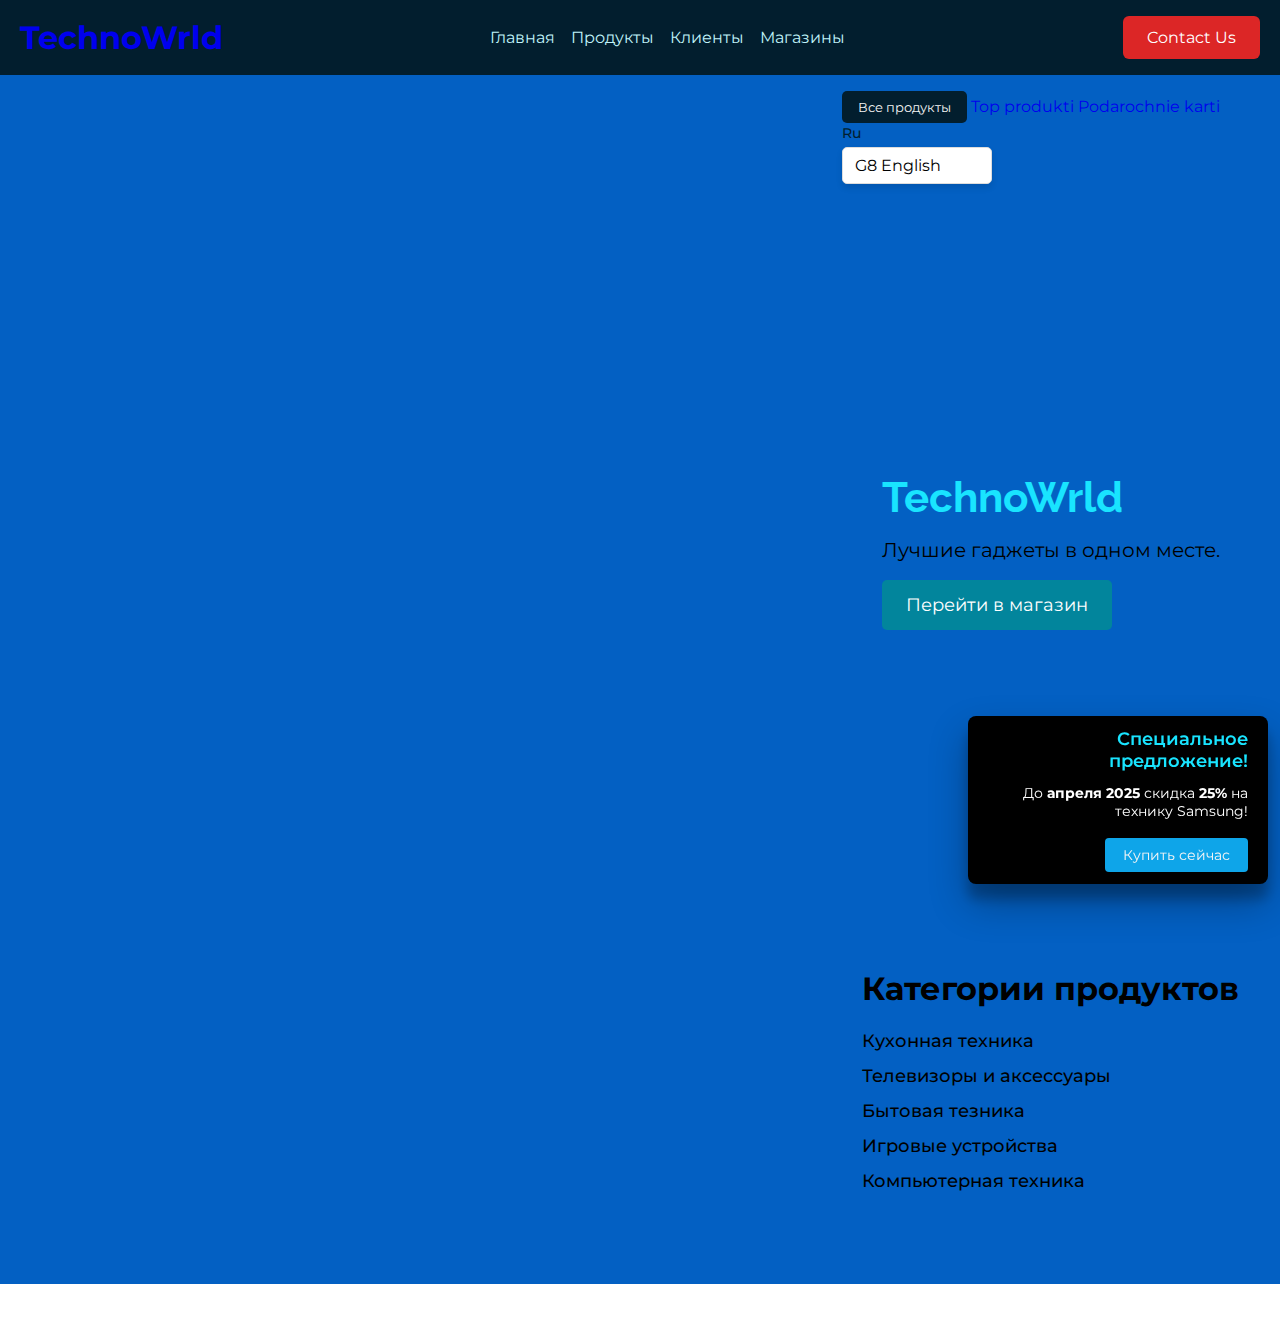
<file: index.html>
<!DOCTYPE html>
<html lang="ru">
  <head>
    <meta charset="UTF-8" />
    <title>Классная работа Nr. 1</title>
    <link rel="preconnect" href="https://fonts.googleapis.com" />
    <link rel="preconnect" href="https://fonts.gstatic.com" crossorigin />
    <link
      href="https://fonts.googleapis.com/css2?family=Montserrat:ital,wght@0,100..900;1,100..900&family=Raleway:ital,wght@0,100..900;1,100..900&display=swap"
      rel="stylesheet"
    />
    <link rel="stylesheet" href="./css/main.css" />
  </head>
  <body style="padding-bottom: 60px">
    <!-- Start Header section -->
    <header class="primary-navbar">
      <h1><a href="#">TechnoWrld</a></h1>
      <nav>
        <ul>
          <li><a href="#">Главная</a></li>
          <li><a href="#">Продукты</a></li>
          <li><a href="#">Клиенты</a></li>
          <li><a href="#">Магазины</a></li>
        </ul>
      </nav>
      <a href="./pages/contact-page.html" class="contact-btn">Contact Us</a>
    </header>
    <!-- END:Header section -->
     <div class="secondary-navbar">
      <div class="secondary-main-menu"></div>
      <div>
      <div>
    <button class="navbar-menu-btn">Все продукты</button>
    <a href="#">Top produkti</a>
    <a href="#">Podarochnie karti</a>
      </div>
      <div>
        <div class="secondary-helper-menu"></div>
        <button class="lang-switch">Ru</button>
        <ul class="lang-menu">
          <li><a href="#"></a>G8 English</li>
        </ul>
      </div>
    <!-- Start:Hero Section -->
    <section class="hero-section">
      <div class="hero-content">
        <h1>TechnoWrld</h1>
        <p>Лучшие гаджеты в одном месте.</p>
        <a href="#" class="hero-btn">Перейти в магазин</a>
      </div>
    </section>
    <!-- END:Hero Section -->
    <!-- Start:Product Categories Section -->
    <section class="product-categories">
      <h2>Категории продуктов</h2>
      <ul>
        <li>Кухонная техника</li>
        <li>Телевизоры и аксессуары</li>
        <li>Бытовая тезника</li>
        <li>Игровые устройства</li>
        <li>Компьютерная техника</li>
      </ul>
    </section>
    <!-- END:Product Categories Section -->
    <!-- Start: Discount banner -->
    <div class="banner">
      <p class="banner-title">Специальное предложение!</p>
      <p class="banner-content">
        До <strong>апреля 2025</strong> скидка <strong>25%</strong> на технику
        Samsung!
      </p>
      <a href="#shop" class="banner-btn">Купить сейчас</a>
    </div>

    <!-- END: Discount banner -->
     <script src="./js/index.js"></script>

  </body>
</html>
</file>
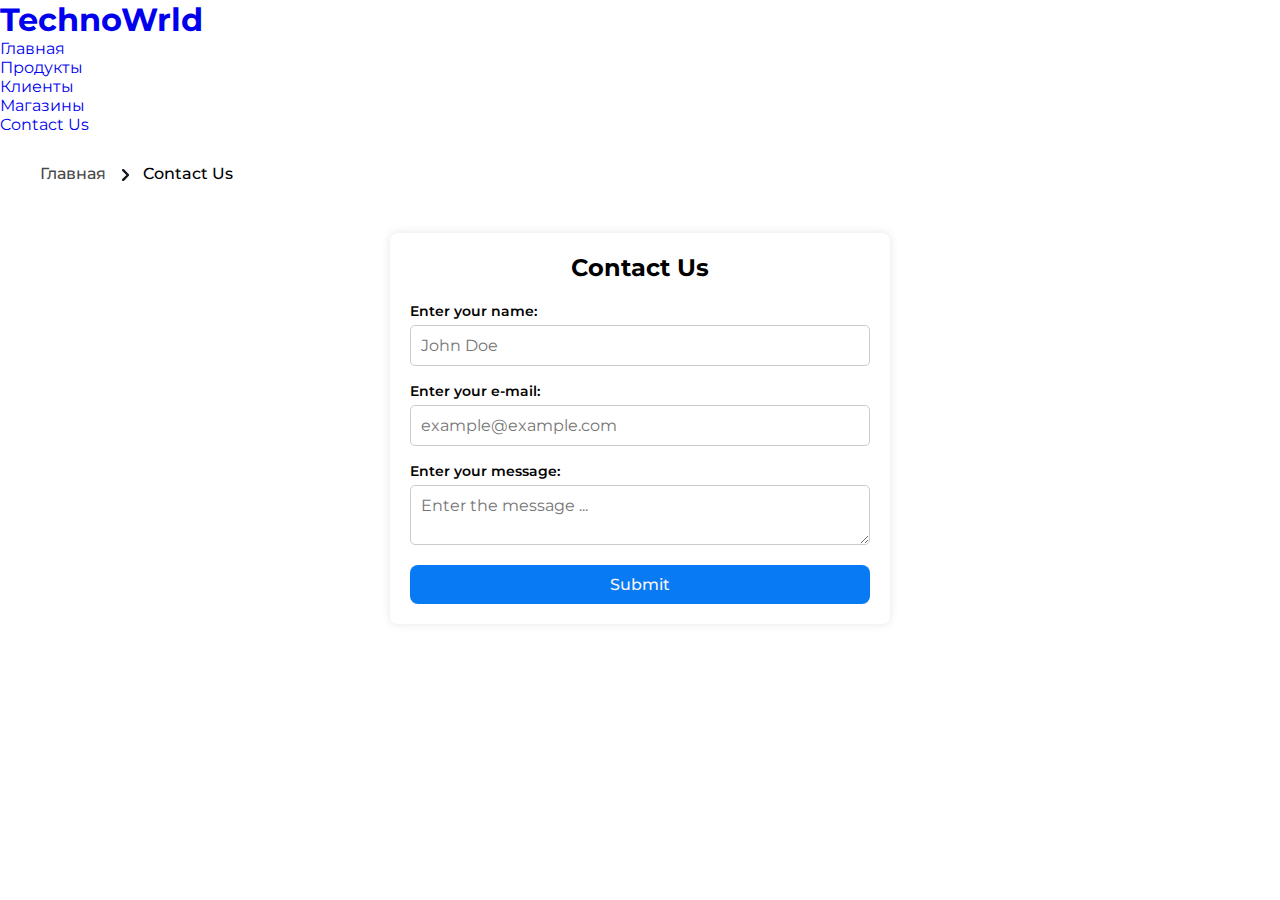
<file: pages/contact-page.html>
<!DOCTYPE html>
<html lang="en">
  <head>
    <meta charset="UTF-8" />
    <meta name="viewport" content="width=device-width, initial-scale=1.0" />
    <title>Contact Us</title>
    <link rel="preconnect" href="https://fonts.googleapis.com" />
    <link rel="preconnect" href="https://fonts.gstatic.com" crossorigin />
    <link
      href="https://fonts.googleapis.com/css2?family=Montserrat:ital,wght@0,100..900;1,100..900&family=Raleway:ital,wght@0,100..900;1,100..900&display=swap"
      rel="stylesheet"
    />
    <link rel="stylesheet" href="../css/main.css" />
    <link rel="stylesheet" href="../css/nav.css" />
  </head>
  <body>
    <!-- Start Header section -->
    <header>
      <h1><a href="../index.html">TechnoWrld</a></h1>
      <nav>
        <ul>
          <li><a href="../index.html">Главная</a></li>
          <li><a href="#">Продукты</a></li>
          <li><a href="#">Клиенты</a></li>
          <li><a href="#">Магазины</a></li>
        </ul>
      </nav>
      <a href="#" class="contact-btn">Contact Us</a>
    </header>
    <!-- END: Header section -->

    <!-- Start: Breadcrumbs -->
    <nav class="breadcrumbs">
      <ul>
        <li>
          <a href="../index.html">Главная</a>
          <svg
            style="
              margin-left: 12px;
              height: 12px;
              vertical-align: middle;
              color: #11161c;
            "
            aria-hidden="true"
            xmlns="http://www.w3.org/2000/svg"
            fill="none"
            viewBox="0 0 6 10"
          >
            <path
              stroke="currentColor"
              stroke-linecap="round"
              stroke-linejoin="round"
              stroke-width="2"
              d="m1 9 4-4-4-4"
            />
          </svg>
        </li>
        <li>Contact Us</li>
      </ul>
    </nav>
    <!-- END: Breadcrumbs -->

    <!-- Start: Contact Form-->
    <div class="contact-form">
      <h2>Contact Us</h2>
      <form>
        <div class="form-group">
          <label for="name">Enter your name:</label>
          <input
            type="text"
            id="name"
            name="name"
            placeholder="John Doe"
            required
          />
        </div>
        <div class="form-group">
          <label for="email">Enter your e-mail:</label>
          <input
            type="email"
            id="email"
            name="email"
            placeholder="example@example.com"
            required
          />
        </div>
        <div class="form-group">
          <label for="message">Enter your message:</label>
          <textarea
            id="message"
            name="message"
            placeholder="Enter the message ..."
            required
          ></textarea>
        </div>
        <button type="submit" class="btn">Submit</button>
      </form>
    </div>
    <!-- END: Contact Form-->
  </body>
</html>
</file>
<file: css/main.css>
*,
*::before,
*::after {
  box-sizing: border-box;
}

* {
  font-family: "Montserrat", serif;
  margin: 0;
  padding: 0;
}

h1 {
  font-family: "Raleway", serif;
}

a {
  text-decoration: none;
}

/* 
primary: #67e8f9, primary darker: #06B6D4, accent: #c0f4fa
background: #021e2e
text color: #212529
red: main: #dc2626,  dark: #991B1B
*/

header.primary-navbar {
  background-color: #021e2e;
  color: #67e8f9;
  padding: 16px 20px;
  text-align: left;
  display: flex;
  justify-content: space-between;
  align-items: center;
}

header.primary-navbar.primary-navbar h1 {
  display: inline-block;
}

header.primary-navbar nav {
  display: inline-block;
}

header.primary-navbar nav ul {
  list-style-type: none;
  padding: 0;
}

header.primary-navbar nav ul li {
  display: inline-block;
  margin-right: 12px;
}

header.primary-navbar nav ul li a {
  color: #c0f4fa;
}

header.primary-navbar nav ul li a:hover {
  color: #06b6d4;
}

header.primary-navbar .contact-btn {
  background: #dc2626;
  color: white;
  padding: 12px 24px;
  border-radius: 6px;
  display: inline-block;
}

header.primary-navbar .contact-btn:hover {
  background-color: darkred;
}

.secondary-navbar {
  display: flex;
  justify-content: space-between;
  align-items: center;
  padding: 16px 20px;
  background-color: #0360c3;
}
.secondary-main-menu {
  display: flex;
  align-items: center;
  gap: 16px;
}

.navbar-menu-btn {
  background: #021e2e;
  color: whitesmoke;
  border: none;
  padding: 8px 16px;
  border-radius: 5px;
  cursor: pointer;
}

.navbar-menu-btn:hover {
  background: #0284c7;
}

.secondary-helper-menu {
}

.lang-switch {
  font-size: 14px;
  font-weight: 500;
  border: none;
  color: #021e2e;
  background: transparent;
  cursor: pointer;
}

.lang-switch:hover {
  color: #021e2e;
  padding: 8px 12px;
  list-style-type: none;
}

.lang-menu {
  display: flex;
  flex-direction: column;
  align-items: start;
  gap: 8px;
  background: white;
  padding: 8px 12px;
  list-style-type: none;
  border: 1px solid #ddd;
  border-radius: 5px;
  box-shadow: 0 4px 6px rgba(0, 0, 0, 0.1);
  max-width: 150px;
  z-index: 10;
  margin: 5px 0 0;
}

.lang-menu.show {
  display: flex;
}

.lang-menu li {
  padding: 0;
}

.lang-menu a {
  text-decoration: none;
  color: gray;
}

.hero-section {
  height: 80vh;
  padding: 40px;
  background-image: url("https://images.unsplash.com/photo-1628116709703-c1c9ad550d36?q=80&w=2071&auto=format&fit=crop&ixlib=rb-4.0.3&ixid=M3wxMjA3fDB8MHxwaG90by1wYWdlfHx8fGVufDB8fHx8fA%3D%3D");
  background-repeat: no-repeat;
  background-attachment: fixed;
  background-size: cover;
  background-position: top ce;
  display: flex;

  align-items: center;
}

.hero-content h1 {
  color: #19e4ff;
  font-size: 42px;
  margin-bottom: 16px;
}

.hero-content p {
  font-size: 20px;
  margin-bottom: 32px;
}

.hero-btn {
  background: #02859c;
  color: white;
  padding: 14px 24px;
  text-decoration: none;
  font-size: 18px;
  border-radius: 5px;
}

.product-categories {
  padding: 20px;
  max-width: 1240px;
  margin: 45px auto;
}

.product-categories h2 {
  font-size: 32px;
}

.product-categories ul {
  list-style-type: none;
  padding: 0;
  margin-top: 20px;
}

.product-categories ul li {
  font-size: 18px;
  line-height: 27px;
  font-weight: 500;
  margin-bottom: 8px;
}

/* https://getcssscan.com/css-box-shadow-examples */
.banner {
  background: black;
  padding: 12px 20px;
  color: white;
  width: 300px;
  text-align: right;
  position: fixed;
  bottom: 16px;
  right: 12px;
  border-radius: 8px;
  box-shadow: rgba(0, 0, 0, 0.3) 0px 19px 38px,
    rgba(0, 0, 0, 0.22) 0px 15px 12px;
}

.banner-title {
  font-size: 18px;
  color: #19e4ff;
  font-weight: 600;
}

.banner-content {
  margin-top: 12px;
  margin-bottom: 18px;
  font-size: 14px;
}

.banner .banner-btn {
  background: #0ea5e9;
  color: whitesmoke;
  padding: 8px 18px;
  font-size: 14px;
  border-radius: 4px;
  display: inline-block;
}

.banner .banner-btn:hover {
  background-color: #0284c7;
}

.contact-form {
  width: 100%;
  max-width: 500px;
  padding: 20px;
  margin: 50px auto;
  border-radius: 8px;
  box-shadow: 0 0 10px rgba(0, 0, 0, 0.1);
}

.contact-form h2 {
  text-align: center;
  margin-bottom: 20px;
}

.contact-form .form-group {
  margin-bottom: 16px;
}

.contact-form label {
  display: block;
  font-weight: 600;
  margin-bottom: 5px;
  font-size: 14px;
}

.contact-form input,
textarea {
  width: 100%;
  padding: 10px;
  border: 1px solid #ccc;
  border-radius: 5px;
  font-size: 16px;
}

.contact-form .btn {
  width: 100%;
  background: #087af4;
  color: whitesmoke;
  border: none;
  padding: 10px;
  font-size: 16px;
  font-weight: 500;
  cursor: pointer;
  border-radius: 8px;
}

.contact-form .btn:hover {
  background: #0360c3;
}
</file>
<file: css/nav.css>
.breadcrumbs {
  max-width: 1200px;
  margin: 30px auto;
}

.breadcrumbs ul {
  list-style-type: none;
  padding: 0;
  margin: 0;
}

.breadcrumbs li {
  display: inline;
  margin-right: 10px;
  font-size: 16px;
  font-weight: 500;
}

.breadcrumbs li a {
  text-decoration: none;
  color: rgb(73, 73, 73);
}

.breadcrumbs li a:hover {
  color: rgb(32, 99, 206);
}
</file>
